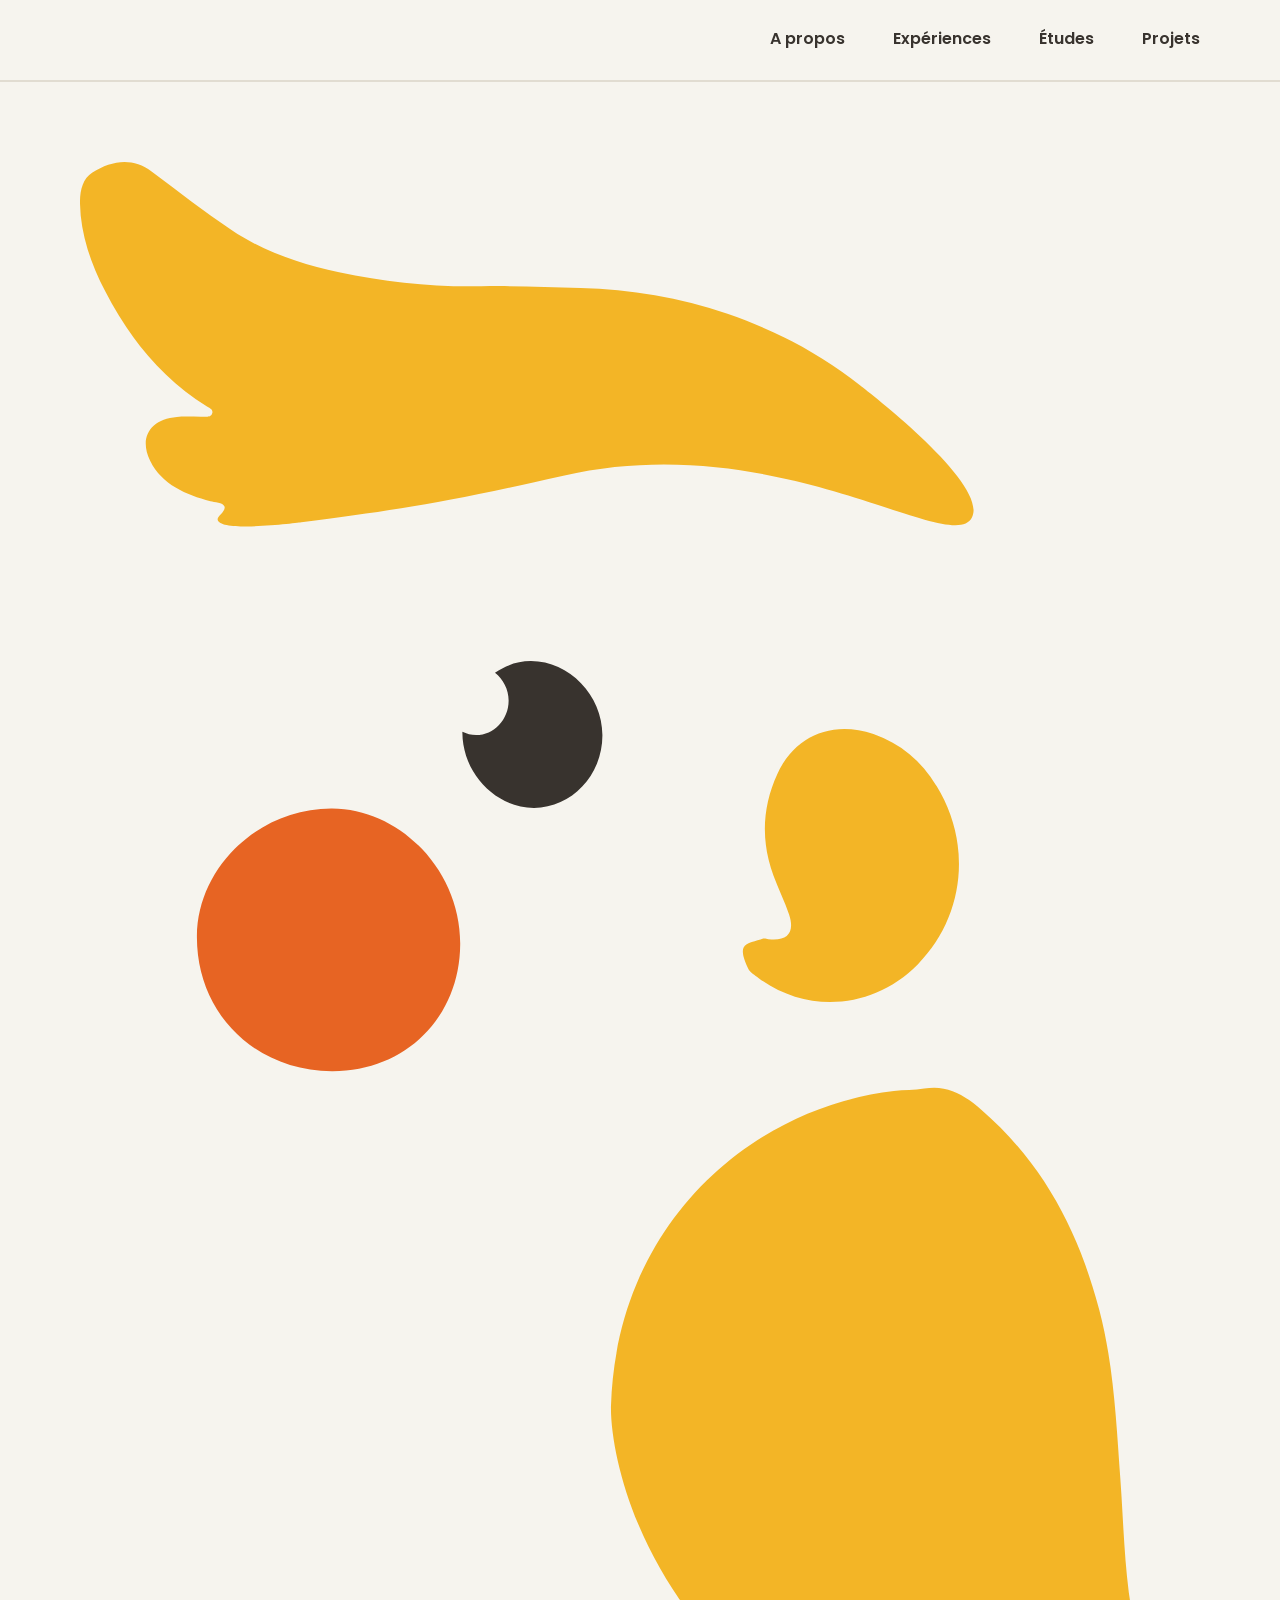
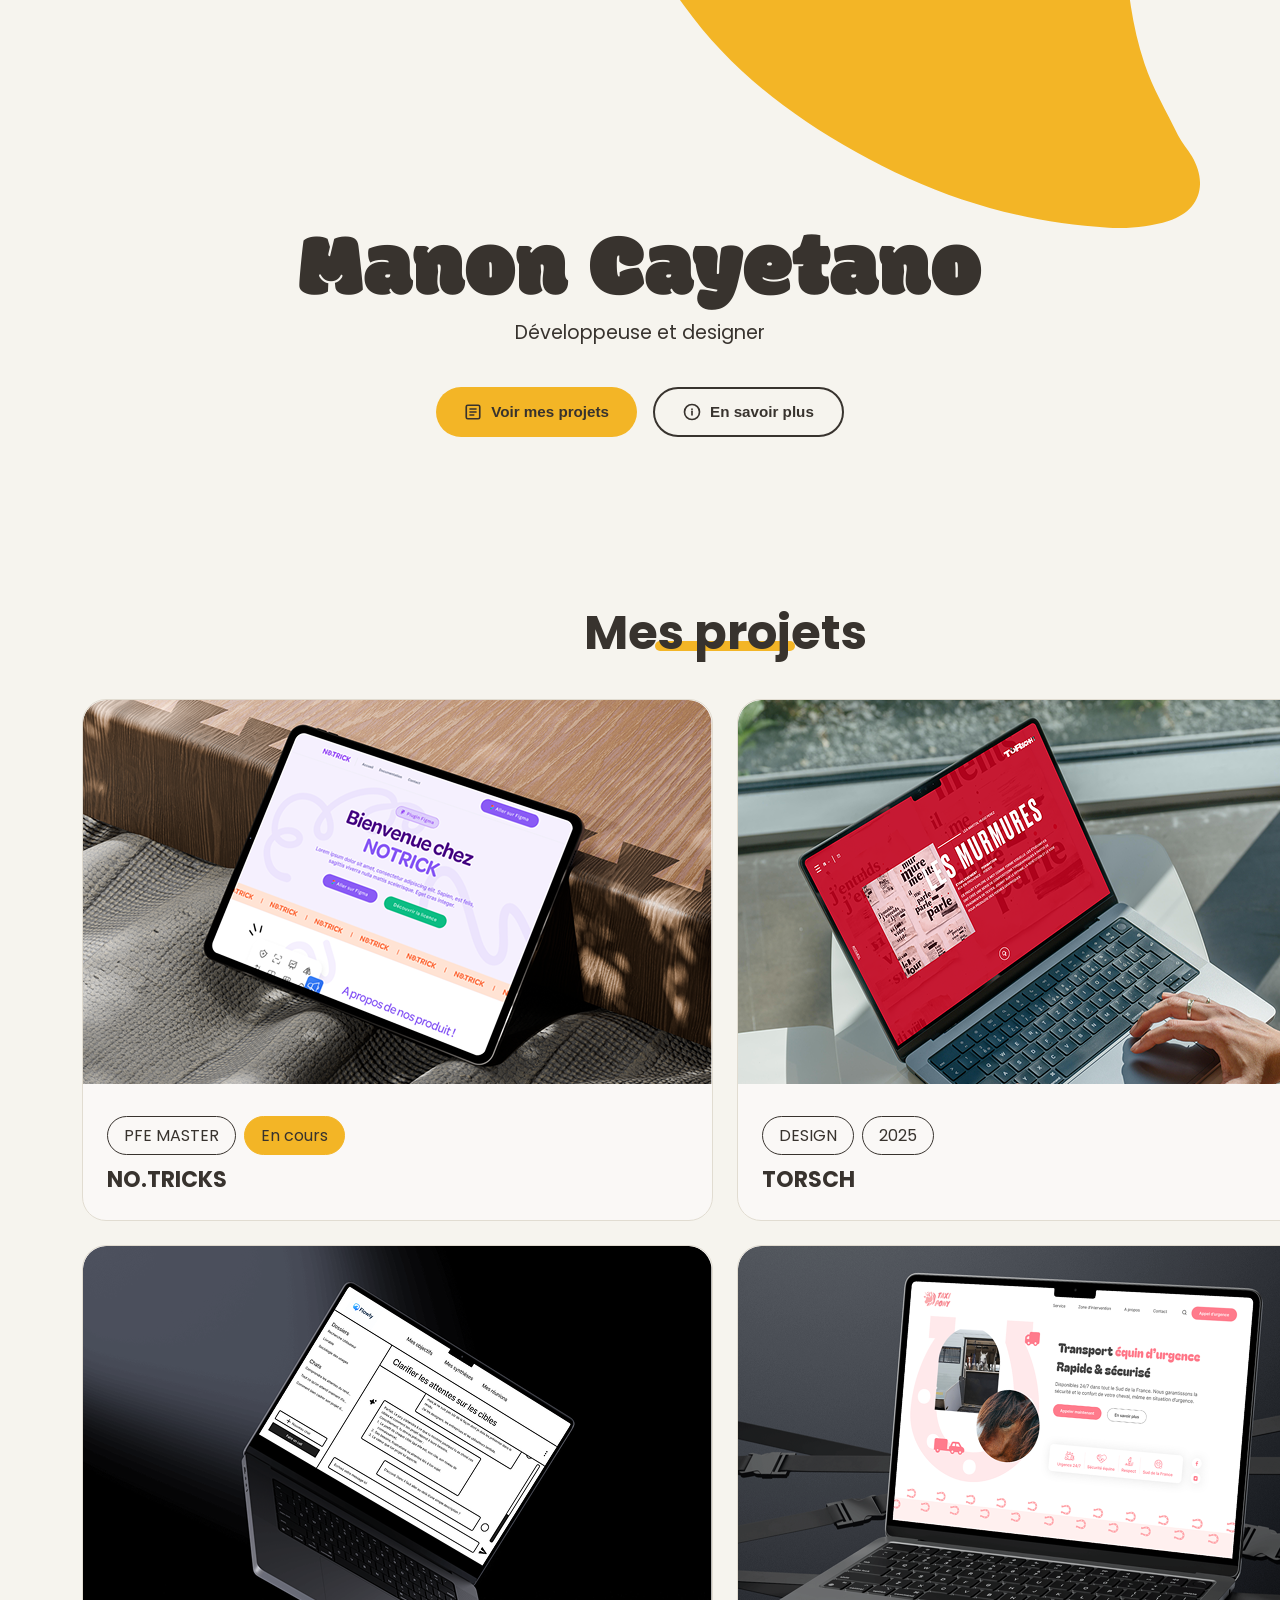
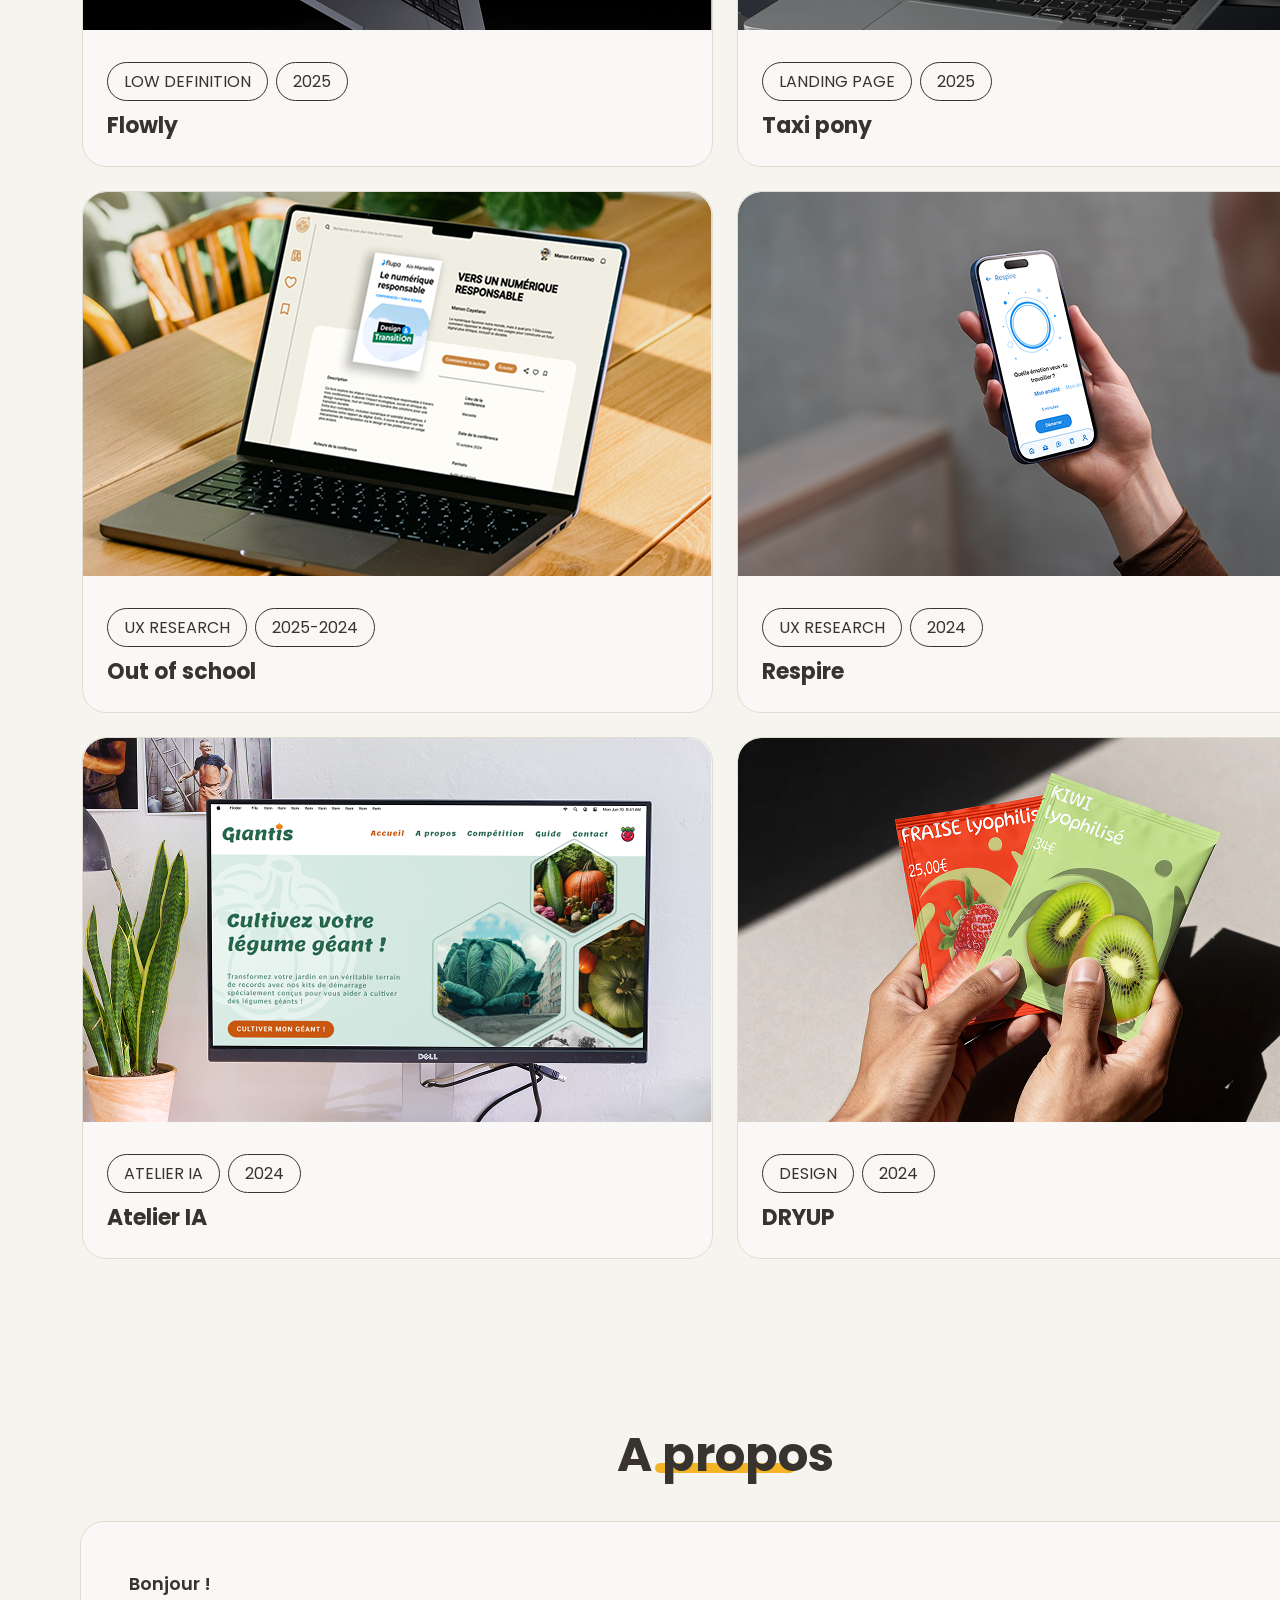
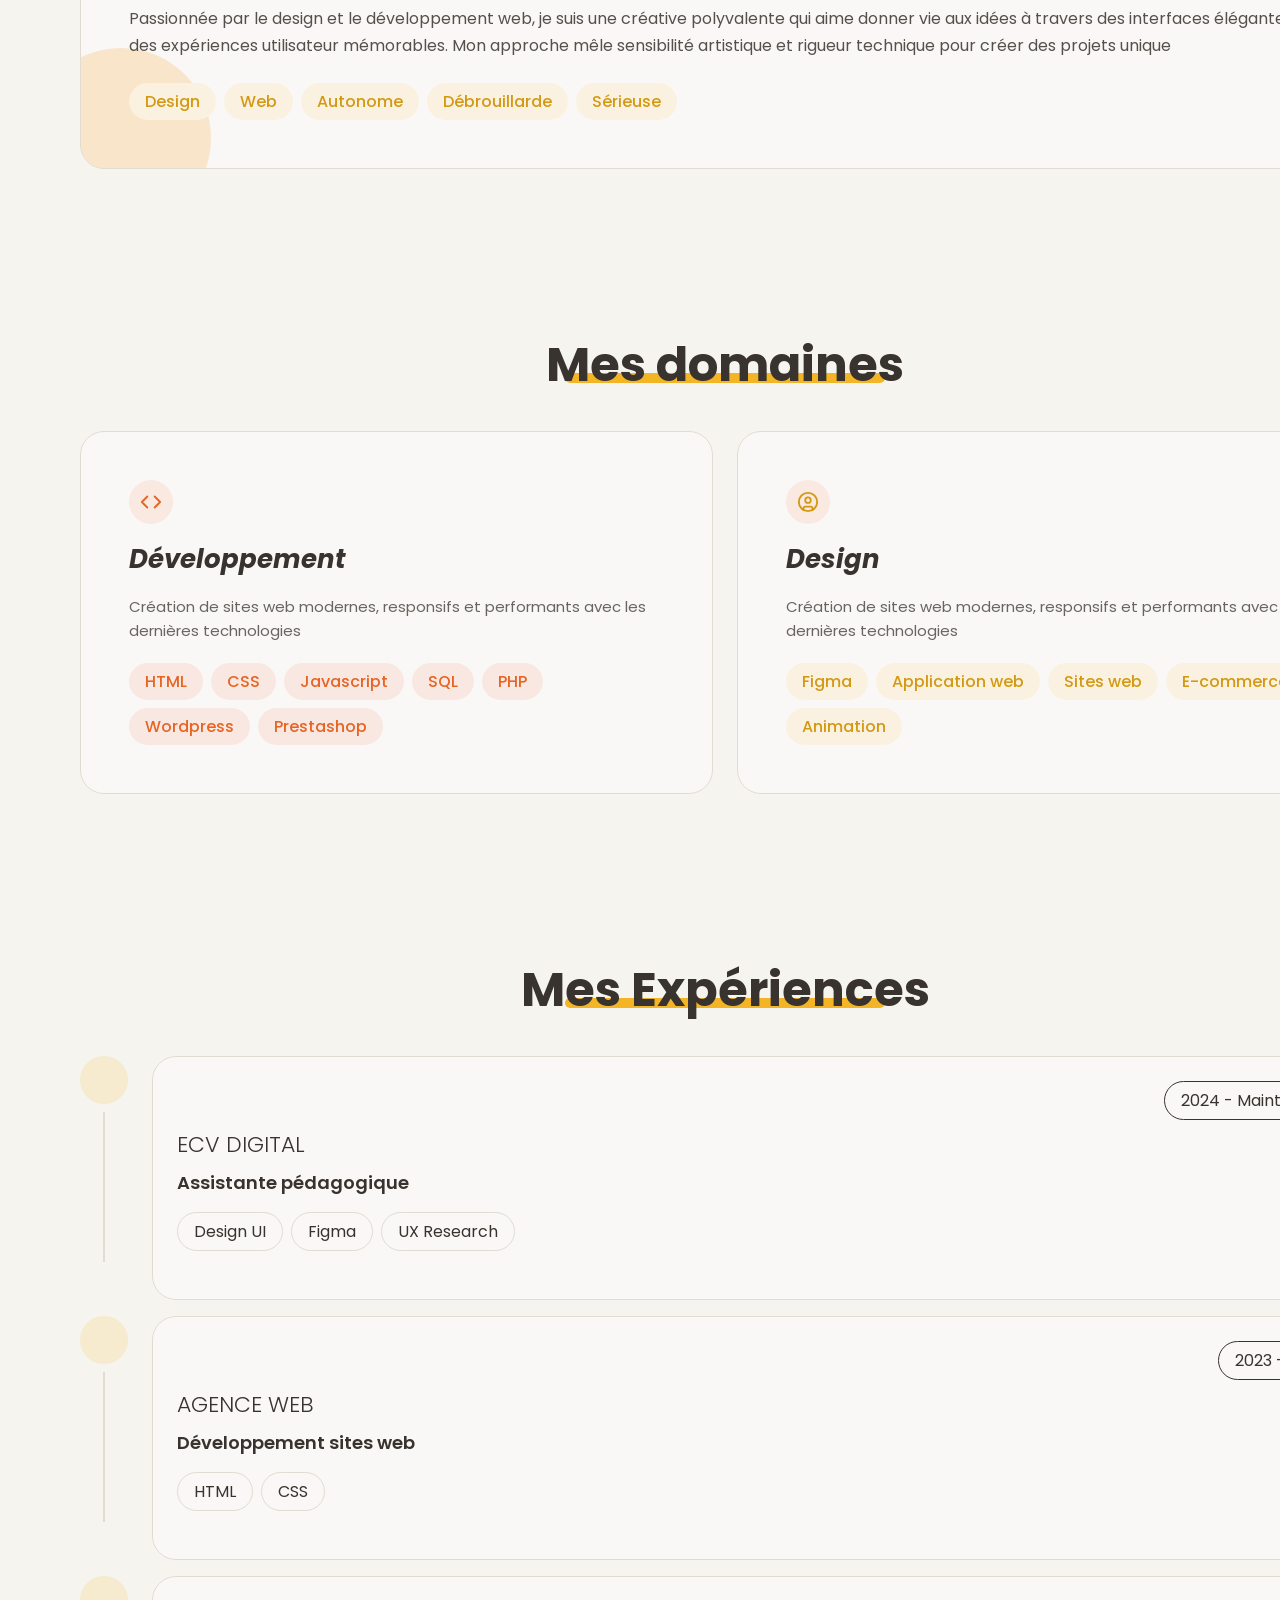
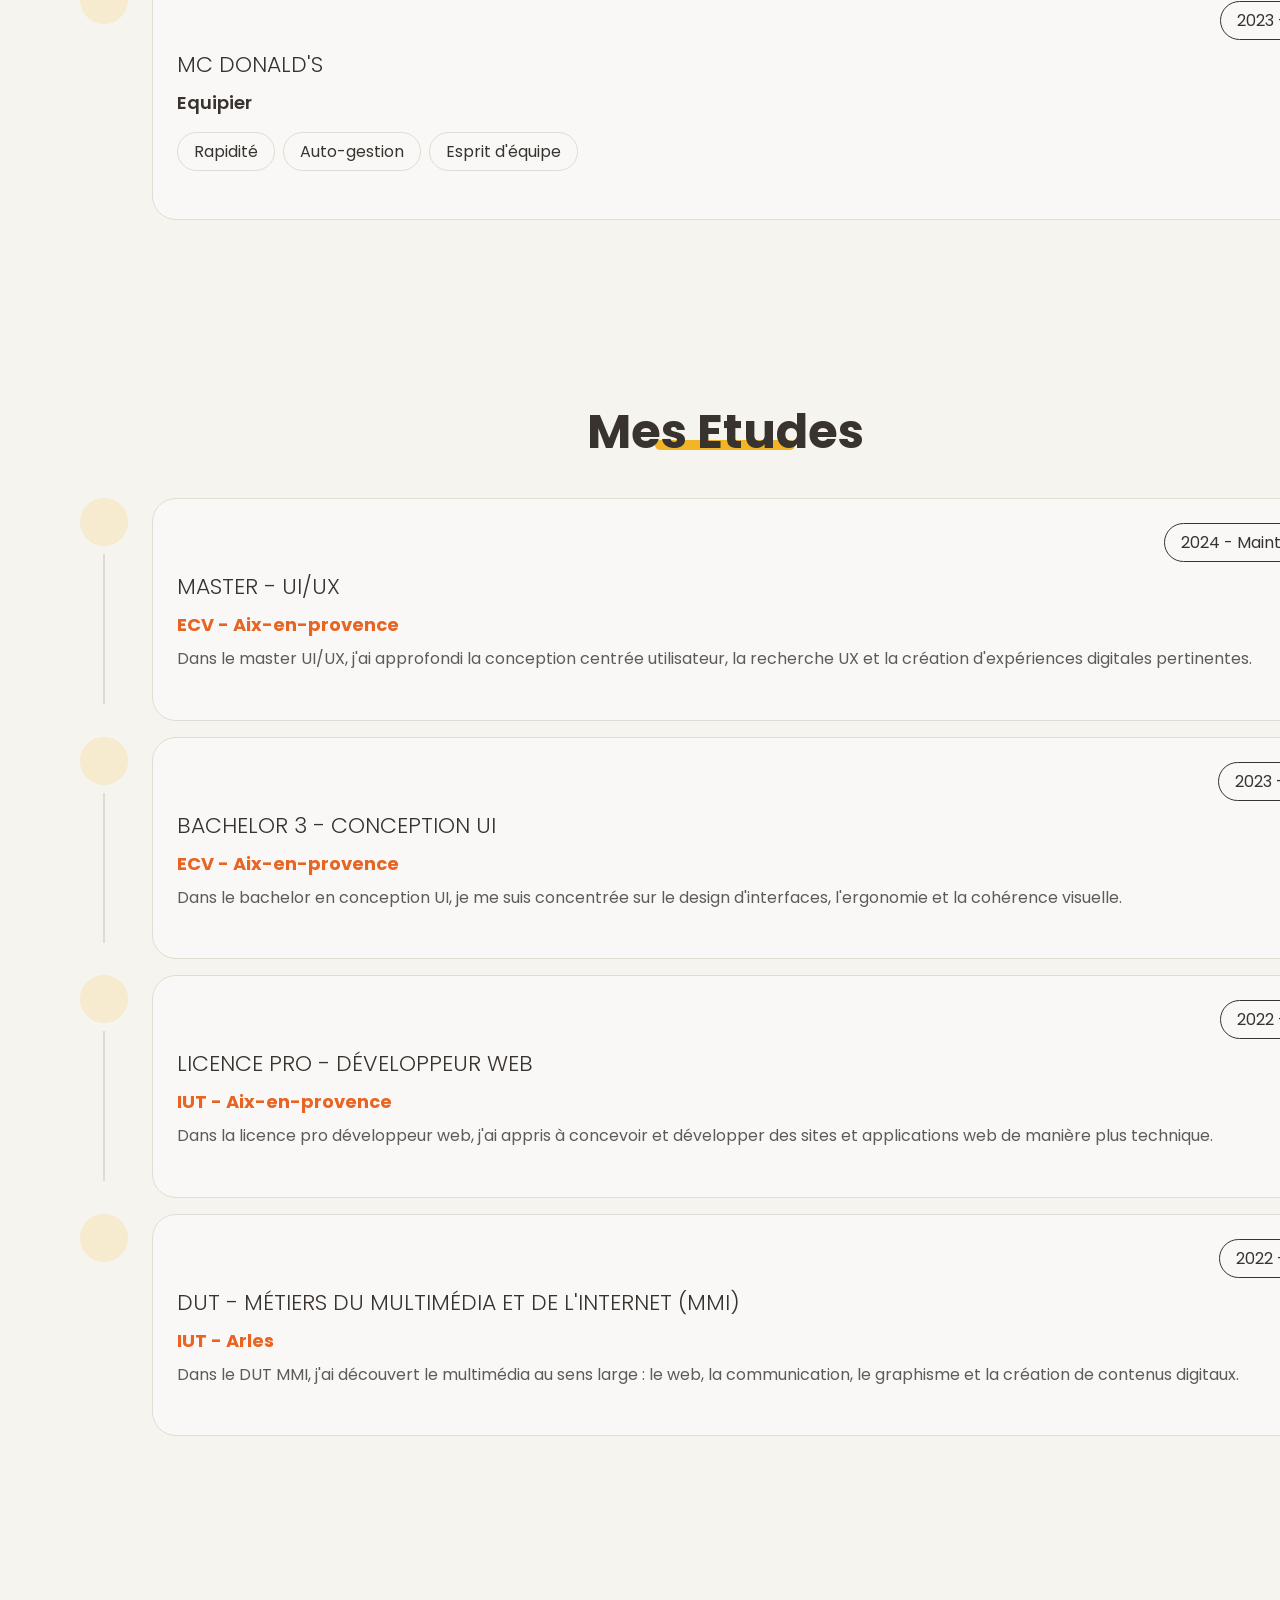
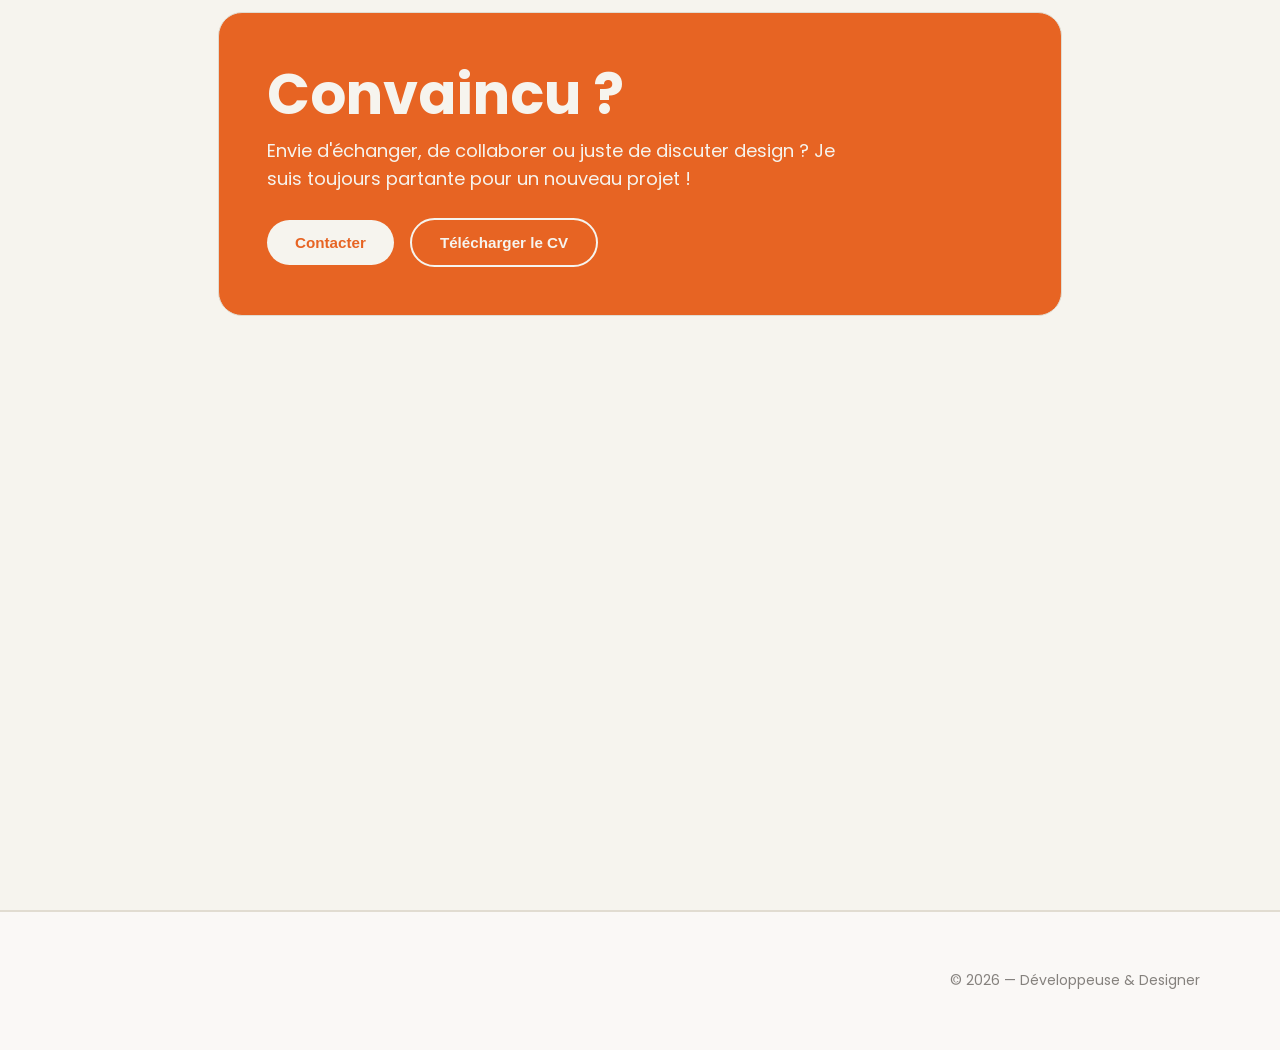
<file: index.html>
<!DOCTYPE html>
<html lang="fr">
  <head>
    <meta charset="UTF-8" />
    <meta name="viewport" content="width=device-width, initial-scale=1.0" />
    <title>MANON CAYETANO - Portfolio</title>
    <link rel="icon" type="image/x-icon" href="./media/favicon.ico" />
    <link rel="stylesheet" href="https://fonts.googleapis.com/css2?family=Poppins:ital,wght@0,300;0,400;0,500;0,600;0,700;1,600;1,700&display=swap" />
    <link rel="stylesheet" href="https://fonts.googleapis.com/css2?family=Modak:wght@400&display=swap" />
    <link rel="stylesheet" href="style.css" />
  </head>
  <body>
    <div class="page">

      <!-- ===== NAVBAR ===== -->
      <nav class="navbar">
        <div class="navbar__brand">
          <div class="navbar__logo"></div>
          <div class="navbar__name"></div>
        </div>
        <ul class="navbar__menu">
          <li class="nav-item">
            <a href="#apropos" class="nav-item__label">A propos</a>
            <div class="nav-item__underline"></div>
          </li>
          <li class="nav-item">
            <a href="#experiences" class="nav-item__label">Expériences</a>
            <div class="nav-item__underline"></div>
          </li>
          <li class="nav-item">
            <a href="#etudes" class="nav-item__label">Études</a>
            <div class="nav-item__underline"></div>
          </li>
          <li class="nav-item">
            <a href="#projets" class="nav-item__label">Projets</a>
            <div class="nav-item__underline"></div>
          </li>
        </ul>
      </nav>

      <!-- ===== HERO ===== -->
  <section class="hero">
 
    <!-- Perroquet cockatiel SVG -->
    
    <img src="./media/perroquet.svg" alt="logo perroquet">
 
    <h1>Manon Cayetano</h1>
    <p class="subtitle">Développeuse et designer</p>
 
    <div class="buttons">
      <a href="#projets" class="btn btn-primary">
        <!-- icône liste -->
        <svg width="18" height="18" viewBox="0 0 24 24" fill="none" stroke="currentColor" stroke-width="2.2" stroke-linecap="round" stroke-linejoin="round">
          <rect x="3" y="3" width="18" height="18" rx="2"/>
          <line x1="8" y1="8" x2="16" y2="8"/>
          <line x1="8" y1="12" x2="16" y2="12"/>
          <line x1="8" y1="16" x2="13" y2="16"/>
        </svg>
        Voir mes projets
      </a>
      <a href="#apropos" class="btn btn-secondary">
        <!-- icône info -->
        <svg width="18" height="18" viewBox="0 0 24 24" fill="none" stroke="currentColor" stroke-width="2.2" stroke-linecap="round" stroke-linejoin="round">
          <circle cx="12" cy="12" r="10"/>
          <line x1="12" y1="8" x2="12" y2="8.5"/>
          <line x1="12" y1="11" x2="12" y2="16"/>
        </svg>
        En savoir plus
      </a>
    </div>
 
  </section>

    
      <!-- ===== PROJECTS ===== -->
      <section class="section" id="projets">
        <div class="section__inner">
          <div class="section__header section__title-wrapper">
              <h2 class="section__title">Mes projets</h2>
              <div class="section__title-bar"></div>
          </div>
          <div class="projects-grid">

            <a href="#" class="project-card">
              <div class="project-card__thumbnail">
                <img src="./media/notricks.png" alt="">
              </div>
              <div class="project-card__info">
                <div class="project-card__meta">
                  <span class="tag">PFE MASTER</span>
                  <span class="tag tag--status">En cours</span>
                </div>
                <h3 class="project-card__name">NO.TRICKS</h3>
              </div>
            </a>

            <a href="torsch.html" class="project-card">
              <div class="project-card__thumbnail">
                 <img src="./media/torsch.png" alt="">
              </div>
              <div class="project-card__info">
                <div class="project-card__meta">
                  <span class="tag">DESIGN</span>
                  <span class="tag">2025</span>
                </div>
                <h3 class="project-card__name">TORSCH</h3>
              </div>
            </a>

            <a href="flowly.html" class="project-card">
              <div class="project-card__thumbnail">
                <img src="./media/flowy.png" alt="">
              </div>
              <div class="project-card__info">
                <div class="project-card__meta">
                  <span class="tag">LOW DEFINITION</span>
                  <span class="tag">2025</span>
                </div>
                <h3 class="project-card__name">Flowly</h3>
              </div>
            </a>

            <a href="taxi-pony.html" class="project-card">
              <div class="project-card__thumbnail">
                <img src="./media/taxi.png" alt="">
              </div>
              <div class="project-card__info">
                <div class="project-card__meta">
                  <span class="tag">LANDING PAGE</span>
                  <span class="tag">2025</span>
                </div>
                <h3 class="project-card__name">Taxi pony</h3>
              </div>
            </a>

            <a href="out-of-school.html" class="project-card">
              <div class="project-card__thumbnail">
                <img src="./media/oot.png" alt="">
              </div>
              <div class="project-card__info">
                <div class="project-card__meta">
                  <span class="tag">UX RESEARCH</span>
                  <span class="tag">2025-2024</span>
                </div>
                <h3 class="project-card__name">Out of school</h3>
              </div>
            </a>

            <a href="respire.html" class="project-card">
              <div class="project-card__thumbnail">
                <img src="./media/respire.png" alt="">
              </div>
              <div class="project-card__info">
                <div class="project-card__meta">
                  <span class="tag">UX RESEARCH</span>
                  <span class="tag">2024</span>
                </div>
                <h3 class="project-card__name">Respire</h3>
              </div>
            </a>

            <a href="giantis.html" class="project-card">
              <div class="project-card__thumbnail">
                <img src="./media/giantis.png" alt="">
              </div>
              <div class="project-card__info">
                <div class="project-card__meta">
                  <span class="tag">ATELIER IA</span>
                  <span class="tag">2024</span>
                </div>
                <h3 class="project-card__name">Atelier IA</h3>
              </div>
            </a>

             <a href="dryup.html" class="project-card">
              <div class="project-card__thumbnail">
                <img src="./media/dryup.png" alt="">
              </div>
              <div class="project-card__info">
                <div class="project-card__meta">
                  <span class="tag">DESIGN</span>
                  <span class="tag">2024</span>
                </div>
                <h3 class="project-card__name">DRYUP</h3>
              </div>
            </a>

          </div>
        </div>
      </section>

       <!-- ===== À PROPOS ===== -->
      <section class="section" id="apropos">
        <div class="section__inner">
          <div class="section__header">
            <div class="section__title-wrapper">
              <h2 class="section__title">A propos</h2>
              <div class="section__title-bar"></div>
            </div>
          </div>
          <div class="about-card">
            <div class="about-card__blob"></div>
            <p class="about-card__hello">Bonjour !</p>
            <p class="about-card__text">
              Passionnée par le design et le développement web, je suis une créative polyvalente qui aime donner vie
              aux idées à travers des interfaces élégantes et des expériences utilisateur mémorables. Mon approche
              mêle sensibilité artistique et rigueur technique pour créer des projets unique
            </p>
            <div class="about-card__tags">
              <span class="tag tag--about">Design</span>
              <span class="tag tag--about">Web</span>
              <span class="tag tag--about">Autonome</span>
              <span class="tag tag--about">Débrouillarde</span>
              <span class="tag tag--about">Sérieuse</span>
            </div>
          </div>
        </div>
      </section>

      <!-- ===== MES DOMAINES ===== -->
      <section class="section" id="domaines">
        <div class="section__inner">
          <div class="section__header">
            <div class="section__title-wrapper">
              <h2 class="section__title">Mes domaines</h2>
              <div class="section__title-bar section__title-bar--wide"></div>
            </div>
          </div>
          <div class="domains-grid">

            <div class="domain-card">
              <div class="domain-card__icon">
                <svg width="22" height="22" viewBox="0 0 24 24" fill="none" stroke="var(--color-accent)" stroke-width="2" stroke-linecap="round" stroke-linejoin="round">
                  <polyline points="16 18 22 12 16 6"/><polyline points="8 6 2 12 8 18"/>
                </svg>
              </div>
              <h3 class="domain-card__title">Développement</h3>
              <p class="domain-card__desc">Création de sites web modernes, responsifs et performants avec les dernières technologies</p>
              <div class="domain-card__tags">
                <span class="tag tag--about-dev">HTML</span>
                <span class="tag tag--about-dev">CSS</span>
                <span class="tag tag--about-dev">Javascript</span>
                <span class="tag tag--about-dev">SQL</span>
                <span class="tag tag--about-dev">PHP</span>
                <span class="tag tag--about-dev">Wordpress</span>
                <span class="tag tag--about-dev">Prestashop</span>
              </div>
            </div>

            <div class="domain-card">
              <div class="domain-card__icon">
                <svg width="22" height="22" viewBox="0 0 24 24" fill="none" stroke="var(--color-dark-yellow)" stroke-width="2" stroke-linecap="round" stroke-linejoin="round">
                  <circle cx="12" cy="12" r="10"/>
                  <circle cx="12" cy="10" r="3"/>
                  <path d="M7 20.662V19a2 2 0 0 1 2-2h6a2 2 0 0 1 2 2v1.662"/>
                </svg>
              </div>
              <h3 class="domain-card__title">Design</h3>
              <p class="domain-card__desc">Création de sites web modernes, responsifs et performants avec les dernières technologies</p>
              <div class="domain-card__tags">
                <span class="tag tag--about">Figma</span>
                <span class="tag tag--about">Application web</span>
                <span class="tag tag--about">Sites web</span>
                <span class="tag tag--about">E-commerce</span>
                <span class="tag tag--about">Animation</span>
              </div>
            </div>

          </div>
        </div>
      </section>


      <!-- ===== EXPERIENCES ===== -->
      <section class="section" id="experiences">
        <div class="section__inner">
          <div class="section__header section__title-wrapper">
              <h2 class="section__title">Mes Expériences</h2>
              <div class="section__title-bar section__title-bar--wide"></div>
          </div>
          <div class="timeline">

            <div class="timeline__item">
              <div class="timeline__left">
                <div class="timeline__icon">
                  <div class="icon icon--work"></div>
                </div>
                <div class="timeline__line"></div>
              </div>
              <div class="timeline__card">
                <div class="timeline__period">
                  <span class="tag">2024 - Maintenant</span>
                </div>
                <div class="timeline__content">
                  <h3 class="timeline__company">ECV Digital</h3>
                  <p class="timeline__role">Assistante pédagogique</p>
                  <div class="timeline__tags">
                    <span class="tag tag--skill">Design UI</span>
                    <span class="tag tag--skill">Figma</span>
                    <span class="tag tag--skill">UX Research</span>
                  </div>
                </div>
              </div>
            </div>

            <div class="timeline__item">
              <div class="timeline__left">
                <div class="timeline__icon">
                  <div class="icon icon--work"></div>
                </div>
                <div class="timeline__line"></div>
              </div>
              <div class="timeline__card">
                <div class="timeline__period">
                  <span class="tag">2023 - 2024</span>
                </div>
                <div class="timeline__content">
                  <h3 class="timeline__company">Agence Web</h3>
                  <p class="timeline__role">Développement sites web</p>
                  <div class="timeline__tags">
                    <span class="tag tag--skill">HTML</span>
                    <span class="tag tag--skill">CSS</span>
                  </div>
                </div>
              </div>
            </div>

            <div class="timeline__item">
              <div class="timeline__left">
                <div class="timeline__icon">
                  <div class="icon icon--work"></div>
                </div>
              </div>
              <div class="timeline__card">
                <div class="timeline__period">
                  <span class="tag">2023 - 2022</span>
                </div>
                <div class="timeline__content">
                  <h3 class="timeline__company">Mc Donald's</h3>
                  <p class="timeline__role">Equipier</p>
                  <div class="timeline__tags">
                    <span class="tag tag--skill">Rapidité</span>
                    <span class="tag tag--skill">Auto-gestion</span>
                    <span class="tag tag--skill">Esprit d'équipe</span>
                  </div>
                </div>
              </div>
            </div>

          </div>
        </div>
      </section>

      <!-- ===== ETUDES ===== -->
      <section class="section" id="etudes">
        <div class="section__inner">
          <div class="section__header section__title-wrapper">
              <h2 class="section__title">Mes Etudes</h2>
              <div class="section__title-bar"></div>
          </div>
          <div class="timeline">

            <div class="timeline__item">
              <div class="timeline__left">
                <div class="timeline__icon">
                  <div class="icon icon--school"></div>
                </div>
                <div class="timeline__line"></div>
              </div>
              <div class="timeline__card">
                <div class="timeline__period">
                  <span class="tag">2024 - Maintenant</span>
                </div>
                <div class="timeline__content">
                  <h3 class="timeline__degree">MASTER - UI/UX</h3>
                  <p class="timeline__school">ECV - Aix-en-provence</p>
                  <p class="timeline__desc">Dans le master UI/UX, j'ai approfondi la conception centrée utilisateur, la recherche UX et la création d'expériences digitales pertinentes.</p>
                </div>
              </div>
            </div>

            <div class="timeline__item">
              <div class="timeline__left">
                <div class="timeline__icon">
                  <div class="icon icon--school"></div>
                </div>
                <div class="timeline__line"></div>
              </div>
              <div class="timeline__card">
                <div class="timeline__period">
                  <span class="tag">2023 - 2024</span>
                </div>
                <div class="timeline__content">
                  <h3 class="timeline__degree">Bachelor 3 - Conception UI</h3>
                  <p class="timeline__school">ECV - Aix-en-provence</p>
                  <p class="timeline__desc">Dans le bachelor en conception UI, je me suis concentrée sur le design d'interfaces, l'ergonomie et la cohérence visuelle.</p>
                </div>
              </div>
            </div>

            <div class="timeline__item">
              <div class="timeline__left">
                <div class="timeline__icon">
                  <div class="icon icon--school"></div>
                </div>
                <div class="timeline__line"></div>
              </div>
              <div class="timeline__card">
                <div class="timeline__period">
                  <span class="tag">2022 - 2023</span>
                </div>
                <div class="timeline__content">
                  <h3 class="timeline__degree">Licence pro - Développeur Web</h3>
                  <p class="timeline__school">IUT - Aix-en-provence</p>
                  <p class="timeline__desc">Dans la licence pro développeur web, j'ai appris à concevoir et développer des sites et applications web de manière plus technique.</p>
                </div>
              </div>
            </div>

            <div class="timeline__item">
              <div class="timeline__left">
                <div class="timeline__icon">
                  <div class="icon icon--school"></div>
                </div>
              </div>
              <div class="timeline__card">
                <div class="timeline__period">
                  <span class="tag">2022 - 2020</span>
                </div>
                <div class="timeline__content">
                  <h3 class="timeline__degree">DUT - Métiers du multimédia et de l'internet (MMI)</h3>
                  <p class="timeline__school">IUT - Arles</p>
                  <p class="timeline__desc">Dans le DUT MMI, j'ai découvert le multimédia au sens large : le web, la communication, le graphisme et la création de contenus digitaux.</p>
                </div>
              </div>
            </div>

          </div>
        </div>
      </section>

      <!-- ===== CTA ===== -->
      <section class="cta">
        <div class="cta__card">
          <div class="vector-12"></div>
          <div class="cta__text">
            <h2 class="cta__title">Convaincu ?</h2>
            <p class="cta__subtitle">Envie d'échanger, de collaborer ou juste de discuter design ? Je suis toujours partante pour un nouveau projet !</p>
          </div>
          <div class="cta__actions">
            <button class="btn btn--white">Contacter</button>
            <button class="btn btn--outline-white">Télécharger le CV</button>
          </div>
        </div>
      </section>
       <div class="group-106"></div>

      <!-- ===== FOOTER ===== -->
      <footer class="footer">
        <div class="footer__brand">
          <div class="footer__logo"></div>
          <div class="footer__name"></div>
        </div>
        <span class="footer__copyright">© 2026 — Développeuse &amp; Designer</span>
      </footer>

     

    </div>
  </body>
</html>
</file>
<file: style.css>
/* ============================================================
   VARIABLES & RESET
   ============================================================ */
:root {
  --color-bg:        #f6f4ee;
  --color-bg-card:   #faf8f6;
  --color-border:    #e1dcd1;
  --color-text:      #38332e;
  --color-accent:    #e76423;
  --color-yellow:    #f3b526;
  --color-dark-yellow : #D39912;

  --font-body:    'Poppins', sans-serif;

  --radius-sm:    12px;
  --radius-md:    24px;
  --radius-full:  48px;

  --space-xs:  8px;
  --space-sm:  16px;
  --space-md:  24px;
  --space-lg:  48px;
  --space-xl:  80px;
}

*, *::before, *::after {
  box-sizing: border-box;
  margin: 0;
  padding: 0;
}

body {
  font-family: var(--font-body);
  background: var(--color-bg);
  color: var(--color-text);
}

ul {
  list-style: none;
}

button {
  cursor: pointer;
  border: none;
  outline: none;
  font-family: inherit;
}

img {
    width: 100%;
}

/* ============================================================
   PAGE WRAPPER
   ============================================================ */
.page {
  display: flex;
  flex-direction: column;
  min-height: 100vh;
  overflow: hidden;
  padding-top: 82px; /* compense la hauteur de la navbar fixed */
}

/* ============================================================
   NAVBAR
   ============================================================ */
.navbar {
  display: flex;
  align-items: center;
  justify-content: space-between;
  padding: 12px var(--space-xl);
  background: rgba(246, 244, 238, 0.85);
  border-bottom: 2px solid var(--color-border);
  backdrop-filter: blur(20px);
  position: fixed;
  top: 0;
  left: 0;
  right: 0;
  z-index: 1000;
}

.navbar__brand {
  display: flex;
  align-items: center;
  gap: var(--space-xs);
}

.navbar__logo {
  width: 37px;
  height: 56px;
  background: url(https://codia-f2c.s3.us-west-1.amazonaws.com/image/2026-03-16/RhPy71R9sx.png)
    no-repeat center / cover;
  flex-shrink: 0;
}

.navbar__name {
  width: 244px;
  height: 27px;
  background: url(https://codia-f2c.s3.us-west-1.amazonaws.com/image/2026-03-16/gqc1m4rhd9.png)
    no-repeat center / cover;
  flex-shrink: 0;
}

.navbar__menu {
  display: flex;
  align-items: center;
  gap: var(--space-lg);
}

.nav-item {
  display: flex;
  flex-direction: column;
  align-items: center;
  gap: 2px;
  cursor: pointer;
}

.nav-item__label {
  font-size: 16px;
  font-weight: 600;
  color: var(--color-text);
  white-space: nowrap;
  text-decoration: none;
}
.nav-item__label::after {
  color: var(--color-accent);
}

.nav-item__underline {
  height: 2px;
  width: 0;
  background: var(--color-accent);
  transition: width 0.2s ease;
  border-radius: var(--radius-full);
}

.nav-item:hover .nav-item__underline {
  width: 100%;
}

/* ============================================================
   HERO
   ============================================================ */
.hero {
  position: relative;
  display: flex;
  align-items: center;
  justify-content: center;
  min-height: 85vh;
  padding: var(--space-xl);
  overflow: hidden;
}

.hero__decorations {
  position: absolute;
  inset: 0;
  pointer-events: none;
}

.deco {
  position: absolute;
  background: no-repeat center / cover;
}

/* ---- Vecteurs & rectangles décoratifs (styles originaux conservés) ---- */

/* Hero – vecteurs de fond */
.vector-1c {
  position: absolute;
  width: 14.29%;
  height: 24.91%;
  top: 0;
  left: 85.71%;
  background: url(https://codia-f2c.s3.us-west-1.amazonaws.com/image/2026-03-16/Vx4SpmaR6G.png)
    no-repeat center;
  background-size: 100% 100%;
  z-index: 24;
}
.rectangle {
  position: absolute;
  width: 364px;
  height: 217px;
  top: 35px;
  left: 733px;
  background: url(https://codia-f2c.s3.us-west-1.amazonaws.com/image/2026-03-16/YNSGoUwXQy.png)
    no-repeat center;
  background-size: cover;
  z-index: 351;
}
.rectangle-1d {
  position: absolute;
  width: 364px;
  height: 217px;
  top: 0;
  left: 0;
  background: url(https://codia-f2c.s3.us-west-1.amazonaws.com/image/2026-03-16/EEaqRY1PqJ.png)
    no-repeat center;
  background-size: cover;
  z-index: 352;
}
.rectangle-1e {
  position: absolute;
  width: 364px;
  height: 217px;
  top: 73px;
  left: 233px;
  background: url(https://codia-f2c.s3.us-west-1.amazonaws.com/image/2026-03-16/AK3ZXaADmE.png)
    no-repeat center;
  background-size: cover;
  z-index: 346;
}
.rectangle-1f {
  position: absolute;
  width: 364px;
  height: 217px;
  top: 123px;
  left: 1195px;
  background: url(https://codia-f2c.s3.us-west-1.amazonaws.com/image/2026-03-16/9vFoPEnROg.png)
    no-repeat center;
  background-size: cover;
  z-index: 354;
}
.vector-27 {
  position: absolute;
  width: 473.313px;
  height: 467.382px;
  top: 231px;
  left: 0;
  background: url(https://codia-f2c.s3.us-west-1.amazonaws.com/image/2026-03-16/yKyFeWecx9.png)
    no-repeat center;
  background-size: cover;
  z-index: 21;
}
.rectangle-28 {
  position: absolute;
  width: 364px;
  height: 217px;
  top: 428px;
  left: 224px;
  background: url(https://codia-f2c.s3.us-west-1.amazonaws.com/image/2026-03-16/3taQvSBNz7.png)
    no-repeat center;
  background-size: cover;
  z-index: 348;
}

/* Section projets – vecteurs */
.vector-29 {
  position: absolute;
  width: 9.47%;
  height: 2.83%;
  top: 0;
  left: 66.59%;
  background: url(https://codia-f2c.s3.us-west-1.amazonaws.com/image/2026-03-16/34vkfWr53L.png)
    no-repeat center;
  background-size: 100% 100%;
  z-index: 25;
}
.rectangle-2a {
  position: absolute;
  width: 364px;
  height: 217px;
  top: 162px;
  left: 1155.161px;
  background: url(https://codia-f2c.s3.us-west-1.amazonaws.com/image/2026-03-16/otwOAtkoZ9.png)
    no-repeat center;
  background-size: cover;
  z-index: 356;
}
.rectangle-2b {
  position: absolute;
  width: 364px;
  height: 217px;
  top: 0;
  left: 0;
  background: url(https://codia-f2c.s3.us-west-1.amazonaws.com/image/2026-03-16/wH4a7bbfCH.png)
    no-repeat center;
  background-size: cover;
  z-index: 355;
}

/* Vecteurs globaux de fond (page entière) */
.vector-fe {
  position: absolute;
  width: 396.669px;
  height: 423.154px;
  top: 463.114px;
  left: 1366.483px;
  background: url(https://codia-f2c.s3.us-west-1.amazonaws.com/image/2026-03-16/1KG79LOoO6.png)
    no-repeat center;
  background-size: cover;
  z-index: 7;
}
.rectangle-ff {
  position: absolute;
  width: 320px;
  height: 12px;
  top: 513px;
  left: 50%;
  background: #f3b526;
  transform: translate(-52.94%, 0);
  border-radius: 48px;
}
.vector-100 {
  position: absolute;
  width: 634.264px;
  height: 623.069px;
  top: 1298px;
  left: 932.16px;
  background: url(https://codia-f2c.s3.us-west-1.amazonaws.com/image/2026-03-16/NPsnaPkFYq.png)
    no-repeat center;
  background-size: cover;
  z-index: 22;
}
.vector-101 {
  position: absolute;
  width: 525.057px;
  height: 495.03px;
  top: 2541.97px;
  left: 0;
  background: url(https://codia-f2c.s3.us-west-1.amazonaws.com/image/2026-03-16/wH4a7bbfCH.png)
    no-repeat center;
  background-size: cover;
  z-index: 8;
}
.vector-102 {
  position: absolute;
  width: 8.08%;
  height: 2.38%;
  top: 40.75%;
  left: 72.26%;
  background: url(https://codia-f2c.s3.us-west-1.amazonaws.com/image/2026-03-16/8MfLjptgKZ.png)
    no-repeat center;
  background-size: 100% 100%;
  z-index: 26;
}
.rectangle-103 {
  position: absolute;
  width: 476px;
  height: 12px;
  top: 4224px;
  left: 635.161px;
  background: #f3b526;
  z-index: 28;
  border-radius: 48px;
}
.vector-104 {
  position: absolute;
  width: 634.264px;
  height: 623.069px;
  top: 4683px;
  left: 592.161px;
  background: url(https://codia-f2c.s3.us-west-1.amazonaws.com/image/2026-03-16/Zp8d19FKmv.png)
    no-repeat center;
  background-size: cover;
  z-index: 23;
}
.rectangle-105 {
  position: relative;
  width: 307px;
  height: 12px;
  margin: 587px 0 0 130px;
  background: #f3b526;
  z-index: 29;
  border-radius: 48px;
}
.group-106 {
  position: relative;
  height: 513.4px;
  background: url(https://codia-f2c.s3.us-west-1.amazonaws.com/image/2026-03-16/w9O7M676pm.png)
    no-repeat center;
  background-size: cover;
  z-index: 1;
  bottom: -156px;
  border-radius: 16px;
}

/* CTA – vecteur décoratif */
.vector-12 {
  flex-shrink: 0;
  position: absolute;
  width: 120px;
  height: 105px;
  top: 196px;
  left: 723px;
  background: url(https://codia-f2c.s3.us-west-1.amazonaws.com/image/2026-03-16/rS5zcUCyTA.png)
    no-repeat center;
  background-size: cover;
  z-index: 314;
}

.hero__content {
  position: relative;
  display: flex;
  flex-direction: column;
  align-items: flex-start;
  gap: var(--space-lg);
  z-index: 1;
}

.hero__identity {
  display: flex;
  flex-direction: column;
  gap: var(--space-xs);
}

.hero__logo {
  width: 80px;
  height: 120px;
  background: url(https://codia-f2c.s3.us-west-1.amazonaws.com/image/2026-03-16/RhPy71R9sx.png)
    no-repeat center / cover;
}

.hero__name {
  font-size: clamp(40px, 6vw, 80px);
  font-weight: 700;
  color: var(--color-text);
  line-height: 1.1;
}

.hero__title {
  font-size: 20px;
  font-weight: 400;
  color: var(--color-text);
  opacity: 0.75;
}

.hero__actions {
  display: flex;
  align-items: center;
  gap: var(--space-sm);
  flex-wrap: wrap;
}

/* ============================================================
   BUTTONS
   ============================================================ */
.btn {
  display: flex;
  align-items: center;
  gap: var(--space-xs);
  padding: 12px 24px;
  border-radius: var(--radius-full);
  font-size: 16px;
  font-weight: 600;
  transition: opacity 0.2s ease, transform 0.15s ease;
}

.btn:hover {
  opacity: 0.85;
  transform: translateY(-1px);
}

.btn--primary {
  background: var(--color-text);
  color: var(--color-bg);
}

.btn--secondary {
  background: var(--color-bg);
  color: var(--color-text);
  border: 2px solid var(--color-border);
}

.btn--white {
  background: var(--color-bg);
  color: var(--color-accent);
  font-weight: 700;
}

.btn--outline-white {
  background: transparent;
  color: var(--color-bg);
  border: 2px solid var(--color-bg);
}

.btn__icon {
  width: 20px;
  height: 20px;
  background: no-repeat center / cover;
  flex-shrink: 0;
}

.btn__icon--paper {
  background-image: url(https://codia-f2c.s3.us-west-1.amazonaws.com/image/2026-03-16/RhPy71R9sx.png);
}
.btn__icon--info {
  background-image: url(https://codia-f2c.s3.us-west-1.amazonaws.com/image/2026-03-16/RhPy71R9sx.png);
}

/* ============================================================
   TAGS
   ============================================================ */
.tag {
  display: inline-flex;
  align-items: center;
  justify-content: center;
  padding: 6px 16px;
  border: 1px solid var(--color-text);
  border-radius: var(--radius-full);
  font-size: 16px;
  font-weight: 400;
  color: var(--color-text);
  white-space: nowrap;
}

.tag--status {
  background: var(--color-yellow);
  border-color: var(--color-yellow);
  color: var(--color-text);
}

.tag--skill {
  background: var(--color-bg-card);
  border-color: var(--color-border);
}

/* ============================================================
   SECTIONS (shared layout)
   ============================================================ */
.section {
  position: relative;
  padding: var(--space-xl) 0;
  overflow: hidden;
}

.section__inner {
  position: relative;
  margin: 0 auto;
  padding: 0 var(--space-xl);
  z-index: 1;
  width: 1450px;
}

.section__header {
  margin-bottom: var(--space-lg);
  display: flex;
  justify-content: center;
}

.section__title {
  font-size: clamp(28px, 4vw, 48px);
  font-weight: 700;
  color: var(--color-text);
}

/* Section decorations */
.deco--blob-projects,
.deco--bar-projects,
.deco--blob-exp,
.deco--bar-exp {
  display: none; /* remplacés par les classes vectorielles originales */
}

/* ============================================================
   PROJECTS GRID
   ============================================================ */
.projects-grid {
  display: flex;
  justify-content: center;
  flex-wrap: wrap;
  gap: var(--space-md);
}

.projects-grid2 {
  display: flex;
  justify-content: space-between;
  gap: var(--space-md);
}

.project-card__thumbnail > img {
    display: block;
    margin: auto;
    width: 100%;
}

.project-card {
  text-decoration: none;
  /*flex: 1 1 calc(50% - var(--space-md));*/
  display: flex;
  flex-direction: column;
  gap: var(--space-sm);
  background: var(--color-bg-card);
  border: 1px solid var(--color-border);
  border-radius: var(--radius-md);
  overflow: hidden;
  transition: transform 0.2s ease, box-shadow 0.2s ease;
}

.project-card:hover {
  transform: translateY(-4px);
  box-shadow: 0 12px 32px rgba(56, 51, 46, 0.12);
}

.project-card__info {
  display: flex;
  flex-direction: column;
  gap: var(--space-xs);
  padding: var(--space-sm) var(--space-md);
  padding-bottom: var(--space-md);
}

.project-card__meta {
  display: flex;
  align-items: center;
  gap: var(--space-xs);
  flex-wrap: wrap;
}

.project-card__name {
  font-size: 22px;
  font-weight: 700;
  color: var(--color-text);
}

/* ============================================================
   TIMELINE (expériences & études)
   ============================================================ */
.timeline {
  display: flex;
  flex-direction: column;
  gap: 0;
}

.timeline__item {
  display: flex;
  align-items: flex-start;
  gap: var(--space-md);
}

.timeline__left {
  display: flex;
  flex-direction: column;
  align-items: center;
  flex-shrink: 0;
  width: 48px;
}

.timeline__icon {
  display: flex;
  align-items: center;
  justify-content: center;
  width: 48px;
  height: 48px;
  background: rgba(243, 181, 38, 0.15);
  border-radius: var(--radius-full);
  flex-shrink: 0;
}

.icon {
  width: 24px;
  height: 24px;
  background: no-repeat center / cover;
}

.icon--school {
  background-image: url(https://codia-f2c.s3.us-west-1.amazonaws.com/image/2026-03-16/fJe6vCoEV7.png);
}

.icon--work {
  background-image: url(https://codia-f2c.s3.us-west-1.amazonaws.com/image/2026-03-16/fJe6vCoEV7.png);
}

.timeline__line {
  width: 2px;
  flex: 1;
  min-height: 150px;
  background: var(--color-border);
  margin: var(--space-xs) 0;
}

.timeline__card {
  display: flex;
  flex-direction: column;
  flex: 1;
  gap: var(--space-xs);
  padding: var(--space-md) var(--space-md) var(--space-lg);
  background: var(--color-bg-card);
  border: 1px solid var(--color-border);
  border-radius: var(--radius-md);
  margin-bottom: var(--space-sm);
}

.timeline__period {
  display: flex;
  justify-content: flex-end;
}

.timeline__content {
  display: flex;
  flex-direction: column;
  gap: var(--space-xs);
}

.timeline__company,
.timeline__degree {
  font-size: 22px;
  font-weight: 300;
  text-transform: uppercase;
  color: var(--color-text);
}

.timeline__role {
  font-size: 18px;
  font-weight: 600;
  color: var(--color-text);
}

.timeline__school {
  font-size: 18px;
  font-weight: 700;
  color: var(--color-accent);
}

.timeline__desc {
  font-size: 16px;
  font-weight: 400;
  color: var(--color-text);
  line-height: 1.6;
  opacity: 0.8;
}

.timeline__tags {
  display: flex;
  flex-wrap: wrap;
  gap: var(--space-xs);
  margin-top: var(--space-xs);
}

/* ============================================================
   CTA
   ============================================================ */
.cta {
  position: relative;
  display: flex;
  align-items: center;
  justify-content: center;
  padding: var(--space-xl);
  overflow: hidden;
}

.bold {
  font-family: system-ui;
  font-weight: 900;
}

.txt-center {
  text-align: center;
}


.cta__card {
  position: relative;
  display: flex;
  flex-direction: column;
  gap: var(--space-md);
  max-width: 844px;
  width: 100%;
  padding: var(--space-lg);
  background: var(--color-accent);
  border-radius: var(--radius-md);
  border: 1px solid var(--color-border);
  z-index: 1;
}

.cta__text {
  display: flex;
  flex-direction: column;
  gap: var(--space-xs);
}

.cta__title {
  font-size: 56px;
  font-weight: 700;
  color: var(--color-bg);
  line-height: 1.2;
}

.cta__subtitle {
  font-size: 18px;
  font-weight: 400;
  color: var(--color-bg);
  line-height: 1.6;
  max-width: 600px;
}

.cta__actions {
  display: flex;
  align-items: center;
  gap: var(--space-sm);
  flex-wrap: wrap;
}

/* ============================================================
   FOOTER
   ============================================================ */
.footer {
  display: flex;
  align-items: center;
  justify-content: space-between;
  padding: var(--space-lg) var(--space-xl);
  border-top: 2px solid var(--color-border);
  flex-wrap: wrap;
  gap: var(--space-sm);
  position: relative;
  z-index: 2;
  background-color: #faf8f6;
}

.footer__brand {
  display: flex;
  align-items: center;
  gap: var(--space-xs);
}

.footer__logo {
  width: 28px;
  height: 42px;
  background: url(https://codia-f2c.s3.us-west-1.amazonaws.com/image/2026-03-16/RhPy71R9sx.png)
    no-repeat center / cover;
  flex-shrink: 0;
}

.footer__name {
  width: 180px;
  height: 20px;
  background: url(https://codia-f2c.s3.us-west-1.amazonaws.com/image/2026-03-16/gqc1m4rhd9.png)
    no-repeat center / cover;
  flex-shrink: 0;
}

.footer__copyright {
  font-size: 14px;
  color: var(--color-text);
  opacity: 0.6;
}

/* ============================================================
   SECTION TITLE WITH BAR
   ============================================================ */
.section__title-wrapper {
  display: flex;
  flex-direction: column;
  align-items: center;
  gap: 6px;
}

.section__title-bar {
  height: 10px;
  width: 140px;
  background: var(--color-yellow);
  border-radius: var(--radius-full);
  margin-top: -34px;
  z-index: -1;
  position: relative;
}

.section__title-bar--wide {
  width: 320px;
}

/* ============================================================
   À PROPOS
   ============================================================ */
.about-card {
  position: relative;
  background: var(--color-bg-card);
  border: 1px solid var(--color-border);
  border-radius: var(--radius-md);
  padding: var(--space-lg);
  margin: 0 auto;
  overflow: hidden;
}

.about-card__blob {
  position: absolute;
  width: 180px;
  height: 180px;
  border-radius: 50%;
  background: #f2c07a;
  opacity: 0.35;
  bottom: -60px;
  left: -50px;
  pointer-events: none;
}

.about-card__hello {
  font-size: 18px;
  font-weight: 600;
  color: var(--color-text);
  margin-bottom: 8px;
}

.about-card__text {
  font-size: 16px;
  font-weight: 400;
  color: var(--color-text);
  line-height: 1.7;
  opacity: 0.85;
  margin-bottom: var(--space-md);
}

.about-card__tags {
  display: flex;
  flex-wrap: wrap;
  gap: var(--space-xs);
  position: relative;
  z-index: 1;
}

.tag--about {
  background: #FAF1E1;
  color: var(--color-dark-yellow);
  border: none;
  font-weight: 500;
}

.tag--about-dev {
  background: #F8E8E1;
  color: var(--color-accent);
  border: none;
  font-weight: 500;
}

/* ============================================================
   MES DOMAINES
   ============================================================ */
.domains-grid {
  display: flex;
  gap: var(--space-md);
}

.groupe-pb {
    display: flex;
    gap: 24px;
    margin-top: 24px;
}

.contexte {
  display: flex;
  gap: 24px;
  flex-direction: column;
}

.domain-card {
  background: var(--color-bg-card);
  border: 1px solid var(--color-border);
  border-radius: var(--radius-md);
  padding: var(--space-lg);
  display: flex;
  flex: 1;
  flex-direction: column;
  gap: var(--space-sm);
  transition: transform 0.2s ease, box-shadow 0.2s ease;
}

.domain-card:hover {
  transform: translateY(-4px);
  box-shadow: 0 12px 32px rgba(56, 51, 46, 0.1);
}

.domain-card__icon {
  width: 44px;
  height: 44px;
  border-radius: var(--radius-full);
  background: rgba(231, 100, 35, 0.1);
  display: flex;
  align-items: center;
  justify-content: center;
  flex-shrink: 0;
}

.domain-card__title {
  font-size: 26px;
  font-weight: 700;
  font-style: italic;
  color: var(--color-text);
}

.domain-card__desc {
  font-size: 15px;
  color: var(--color-text);
  opacity: 0.75;
  line-height: 1.6;
}

.domain-card__tags {
  display: flex;
  flex-wrap: wrap;
  gap: var(--space-xs);
  margin-top: 4px;
}

@media (max-width: 768px) {
  .domains-grid {
    grid-template-columns: 1fr;
  }
  .section__title-bar--wide {
    width: 200px;
  }
}

/* ============================================================
   RESPONSIVE
   ============================================================ */
@media (max-width: 768px) {
  :root {
    --space-xl: 24px;
    --space-lg: 32px;
  }

  .navbar {
    flex-direction: column;
    gap: var(--space-sm);
    padding: var(--space-sm) var(--space-md);
  }

  .navbar__menu {
    gap: var(--space-md);
    flex-wrap: wrap;
    justify-content: center;
  }

  .hero {
    min-height: auto;
    padding-top: 60px;
  }

  .project-card {
    flex: 1 1 100%;
  }

  .cta__title {
    font-size: 36px;
  }

  .footer {
    flex-direction: column;
    align-items: flex-start;
  }
}

    .blob {
      position: absolute;
      border-radius: 50%;
      pointer-events: none;
    }
    .blob-peach {
      width: 280px; height: 280px;
      background: var(--peach);
      top: 28%; left: -60px;
      opacity: .85;
      animation: float 7s ease-in-out infinite;
    }
    .blob-gray {
      width: 220px; height: 220px;
      background: var(--gray-blob);
      top: 32%; right: 80px;
      opacity: .75;
      animation: float 9s ease-in-out infinite reverse;
    }
    .blob-cream {
      width: 180px; height: 180px;
      background: var(--cream-blob);
      top: -40px; right: -30px;
      opacity: .8;
      animation: float 8s ease-in-out infinite 1s;
    }
 
    @keyframes float {
      0%, 100% { transform: translateY(0); }
      50%       { transform: translateY(-18px); }
    }
 
    /* ── Hero ── */
    .hero {
      position: relative;
      text-align: center;
      display: flex;
      flex-direction: column;
      align-items: center;
      gap: 0;
      z-index: 1;
      animation: fadeUp .7s ease both;
    }
 
    @keyframes fadeUp {
      from { opacity: 0; transform: translateY(28px); }
      to   { opacity: 1; transform: translateY(0); }
    }
 
    /* ── Perroquet SVG ── */
    .parrot {
      width: 110px;
      margin-bottom: 8px;
      animation: bobble 3s ease-in-out infinite;
    }
    @keyframes bobble {
      0%, 100% { transform: rotate(-3deg) translateY(0); }
      50%       { transform: rotate(3deg) translateY(-6px); }
    }
 
    /* ── Titre ── */
    h1 {
      font-family: 'Modak';
      font-size: 90px;
      font-weight: 100;
      color: var(--dark);
      line-height: 90px;
      animation: fadeUp .7s ease .15s both;
    }
 
    /* ── Sous-titre ── */
    .subtitle {
      font-size: clamp(1rem, 2vw, 1.2rem);
      color: var(--dark);
      opacity: .65;
      font-weight: 400;
      margin-bottom: 40px;
      animation: fadeUp .7s ease .25s both;
    }
 
    /* ── Boutons ── */
    .buttons {
      display: flex;
      gap: 16px;
      flex-wrap: wrap;
      justify-content: center;
      animation: fadeUp .7s ease .35s both;
    }
 
    .btn {
      display: inline-flex;
      align-items: center;
      gap: 9px;
      padding: 14px 28px;
      border-radius: 50px;
      font-family: 'DM Sans', sans-serif;
      font-size: .95rem;
      font-weight: 600;
      cursor: pointer;
      text-decoration: none;
      transition: transform .2s ease, box-shadow .2s ease;
    }
    .btn:hover {
      transform: translateY(-3px);
      box-shadow: 0 8px 24px rgba(0,0,0,.12);
    }
    .btn:active { transform: translateY(0); }
 
    .btn-primary {
      background: var(--color-yellow);
      color: var(--color-text);
      border: none;
    }
    .btn-primary:hover { background: var(--color-yellow); }
 
    .btn-secondary {
      background: transparent;
      color: var(--color-text);
      border: 2px solid var(--color-text);
    }
    .btn-secondary:hover { background: rgba(0,0,0,.04); }
 
    .btn svg { flex-shrink: 0; }

/* ===============================
   PAGE PROJET RESPPIRE
=================================*/

.project-hero {
  padding: var(--space-xl);
}

.project-hero__content {
  margin: auto;
  display: flex;
  flex-direction: column;
  gap: var(--space-md);
}

.project-hero__meta {
  color: var(--color-text);
  font-size: 14px;
  opacity: 0.6;
}

.return {
  display: flex;
  align-items: center;
  gap: 16px;
}

.project-hero img {
  width: 100%;
  border-radius: var(--radius-md);
}

/* resume */
.resume {
  display: flex;
  gap: var(--space-lg);
  align-items: center;
}

.resume ul {
  display: flex;
  flex-direction: column;
  gap: 10px;
}

/* split layout */
.split {
  display: flex;
  gap: var(--space-lg);
  align-items: center;
}

.split img {
  width: 300px;
  border-radius: var(--radius-md);
}

/* texte */
.text {
  margin-bottom: var(--space-md);
  max-width: 800px;
}

/* cards */
.cards-3 {
  display: grid;
  grid-template-columns: repeat(3, 1fr);
  gap: var(--space-md);
  margin-top: var(--space-md);
}

.card {
  background: var(--color-bg-card);
  border: 1px solid var(--color-border);
  padding: var(--space-md);
  border-radius: var(--radius-md);
}

/* responsive */
@media (max-width: 768px) {
  .resume,
  .split {
    flex-direction: column;
  }

  .cards-3 {
    grid-template-columns: 1fr;
  }
}

    .showcase {
      display: flex;
      gap: 48px;
      justify-content: space-between;
      align-items: center;
      width: 100%;
    }
 
    /* ════════════════════════════
       PHONE MOCKUP
    ════════════════════════════ */
    .phone-wrap {
      display: flex;
      justify-content: center;
      align-items: center;
      animation: phoneFloat 4s ease-in-out infinite;
    }
    .phone-wrap > img {
    height: 638px;
    }

 
    @keyframes phoneFloat {
      0%,100% { transform: translateY(0); }
      50%      { transform: translateY(-10px); }
    }
 
    /* Notch */
    .phone::before {
      content: '';
      position: absolute;
      top: 10px; left: 50%;
      transform: translateX(-50%);
      width: 90px; height: 26px;
      background: #1a1a1a;
      border-radius: 20px;
      z-index: 10;
    }

    /* Breathing circle */
    .breath-area {
      display: flex;
      justify-content: center;
      align-items: center;
      margin-bottom: 20px;
      height: 180px;
      position: relative;
    }
 
    .breath-ring {
      position: absolute;
      border-radius: 50%;
      border: 2.5px solid var(--blue-lt);
    }
    .breath-ring-1 { width: 140px; height: 140px; opacity: .9; }
    .breath-ring-2 { width: 115px; height: 115px; opacity: .5; }
    .breath-ring-3 { width: 160px; height: 160px; opacity: .25; border-style: dashed; }
 
    .breath-center {
      width: 80px; height: 80px;
      border-radius: 50%;
      border: 3px solid var(--blue);
      background: rgba(37,99,235,.06);
      animation: breathe 4s ease-in-out infinite;
    }
 
    @keyframes breathe {
      0%,100% { transform: scale(1);   opacity: .9; }
      50%      { transform: scale(1.15); opacity: 1; }
    }
 
    /* Dots */
    .dot {
      position: absolute;
      border-radius: 50%;
      background: var(--blue-lt);
    }
    .dot-1 { width:7px; height:7px; top:18px; left:72px; opacity:.7; }
    .dot-2 { width:5px; height:5px; top:30px; right:65px; opacity:.5; }
    .dot-3 { width:9px; height:9px; bottom:22px; left:50px; opacity:.4; }
    .dot-4 { width:4px; height:4px; bottom:35px; right:55px; opacity:.6; }
 
    .breath-small {
      position: absolute;
      width: 28px; height: 28px;
      border-radius: 50%;
      border: 2px solid var(--blue-lt);
      bottom: 18px; right: 40px;
      opacity: .45;
    }
 
    /* Question */
    .phone__question {
      text-align: center;
      font-size: 13.5px;
      font-weight: 500;
      color: var(--color-text);
      line-height: 1.5;
      margin-bottom: 14px;
    }

    /* SVG nav icons inline */
    .phone__nav svg { opacity: .4; color: #555; }
 
    /* ════════════════════════════
       FEATURE LIST CARD
    ════════════════════════════ */
    .features-card {
      background: var(--color-bg-card);
      border: 1px solid var(--color-border);
      border-radius: 24px;
      padding: 40px 44px;
      display: flex;
      flex-direction: column;
      gap: 28px;
    }
 
    .features-card__intro {
      font-size: 15px;
      color: var(--color-text);
      opacity: .7;
    }
 
    .feature-item {
      display: flex;
      gap: 16px;
      align-items: flex-start;
      animation: fadeIn .5s ease both;
    }
 
    .feature-item:nth-child(2) { animation-delay:.05s }
    .feature-item:nth-child(3) { animation-delay:.10s }
    .feature-item:nth-child(4) { animation-delay:.15s }
    .feature-item:nth-child(5) { animation-delay:.20s }
    .feature-item:nth-child(6) { animation-delay:.25s }
    .feature-item:nth-child(7) { animation-delay:.30s }
 
    @keyframes fadeIn {
      from { opacity:0; transform: translateX(-10px); }
      to   { opacity:1; transform: translateX(0); }
    }
 
    .feature-item__left {
      display: flex;
      flex-direction: column;
      align-items: center;
      flex-shrink: 0;
      padding-top: 3px;
    }
 
    .feature-dot {
      width: 18px; height: 18px;
      border-radius: 50%;
      background: var(--color-accent);
      flex-shrink: 0;
    }
 
    .feature-line {
      width: 2px;
      flex: 1;
      min-height: 28px;
      background: var(--color-border);
      margin: 4px 0;
    }
 
    /* Pas de ligne sur le dernier item */
    .feature-item:last-child .feature-line { display: none; }
 
    .feature-item__body {
      display: flex;
      flex-direction: column;
      gap: 3px;
      padding-bottom: 4px;
    }
 
    .feature-title {
      font-size: 20px;
      font-family: "Poppins";
      font-weight: 700;
      letter-spacing: .04em;
      color: var(--color-text);
      text-transform: uppercase;
    }
 
    .feature-desc {
      font-size: 18px;
      font-weight: 700;
      font-style: italic;
      color: var(--color-accent);
      line-height: 1.5;
    }
 
    /* Responsive */
    @media (max-width: 780px) {
      .showcase {
        display: block;
      }
      .phone-wrap { order: -1; }
    }
/* ===== MEDIA HOVER VIDEO ===== */

.media-card {
  position: relative;
  aspect-ratio: 16 / 9; /* ou 4/3 selon ton design */
  width: 100%;
  /* important → s’adapte à ton layout existant */
  overflow: hidden;
  border-radius: var(--radius-md);
}

/* image + vidéo prennent EXACTEMENT la même place */
.media-img,
.media-video {
  position: absolute;
  inset: 0; /* remplace top/left/width/height */
  width: 100%;
  height: 100%;
  object-fit: cover;
}

/* image visible */
.media-img {
  opacity: 1;
  transition: opacity 0.4s ease;
  z-index: 2;
}

/* vidéo cachée */
.media-video {
  opacity: 0;
  transition: opacity 0.4s ease;
  z-index: 1;
}

/* hover */
.media-card:hover .media-img {
  opacity: 0;
}

.media-card:hover .media-video {
  opacity: 1;
}
</file>
